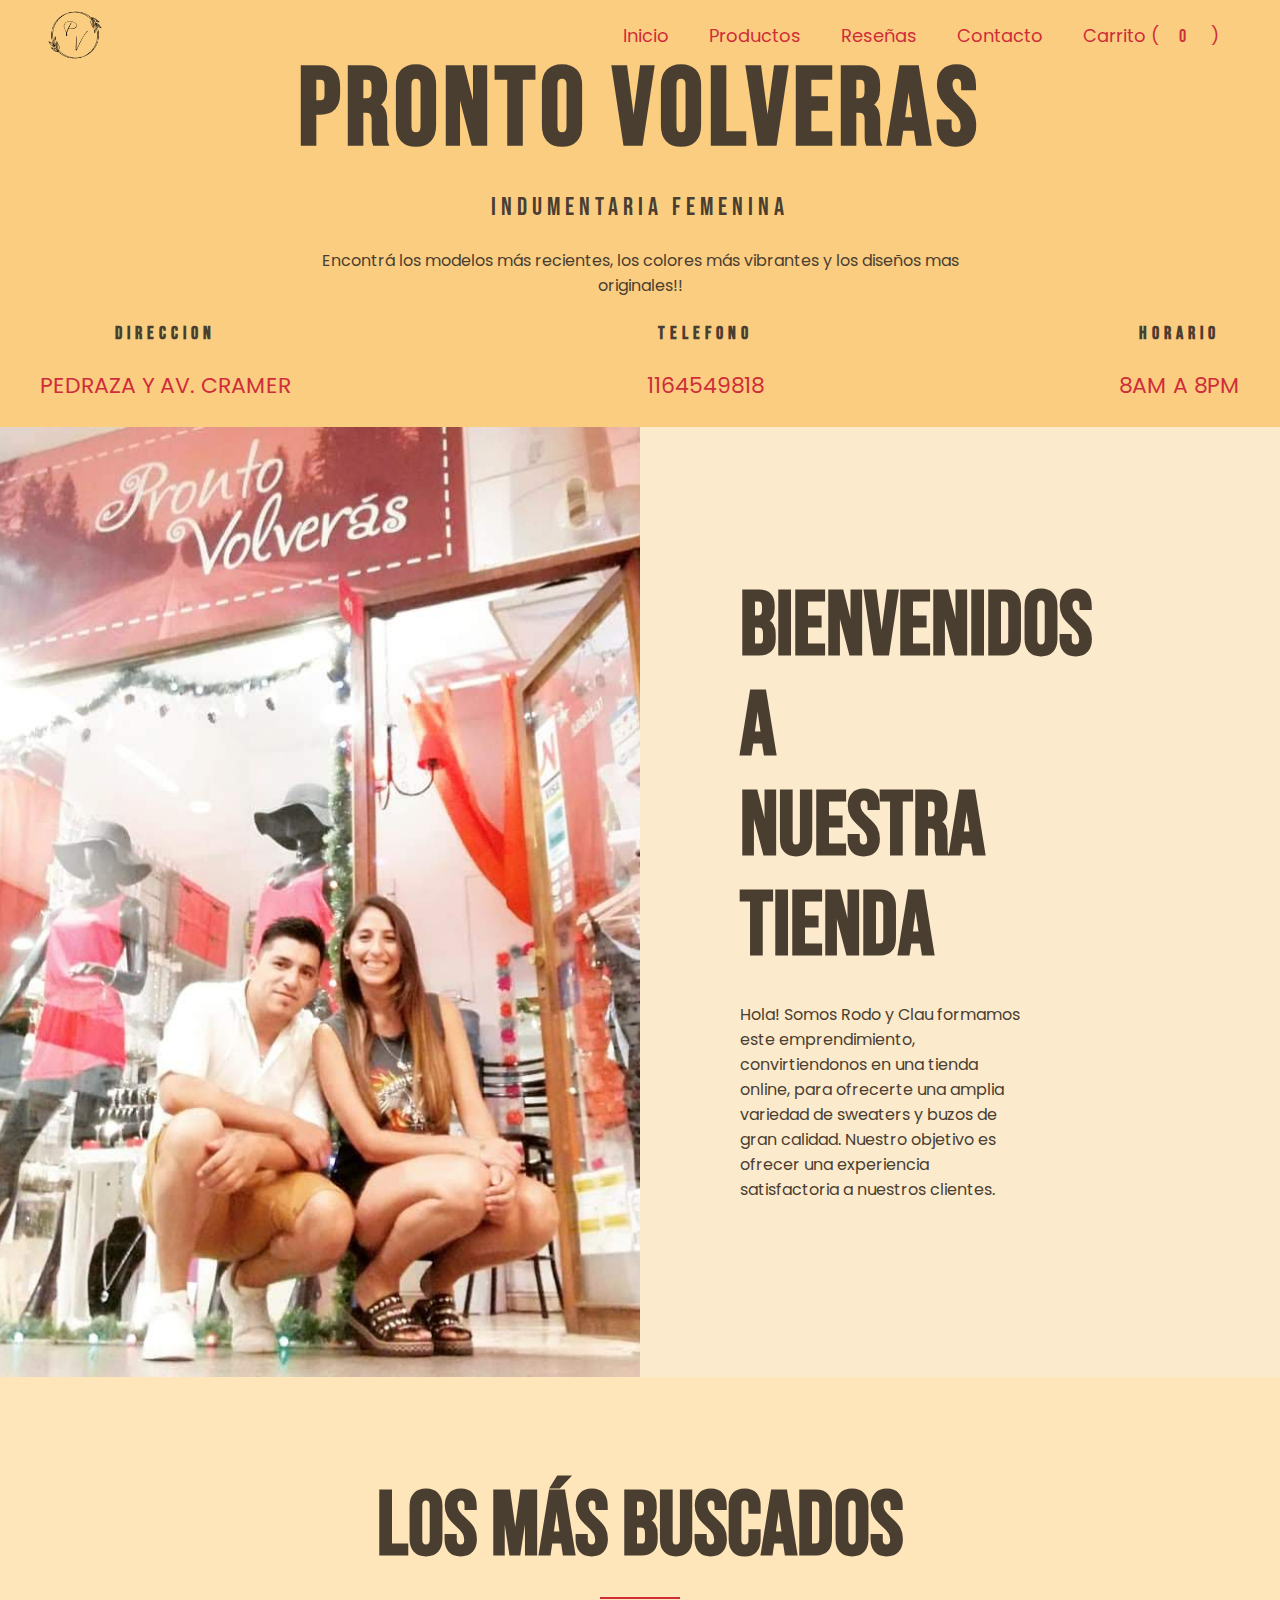
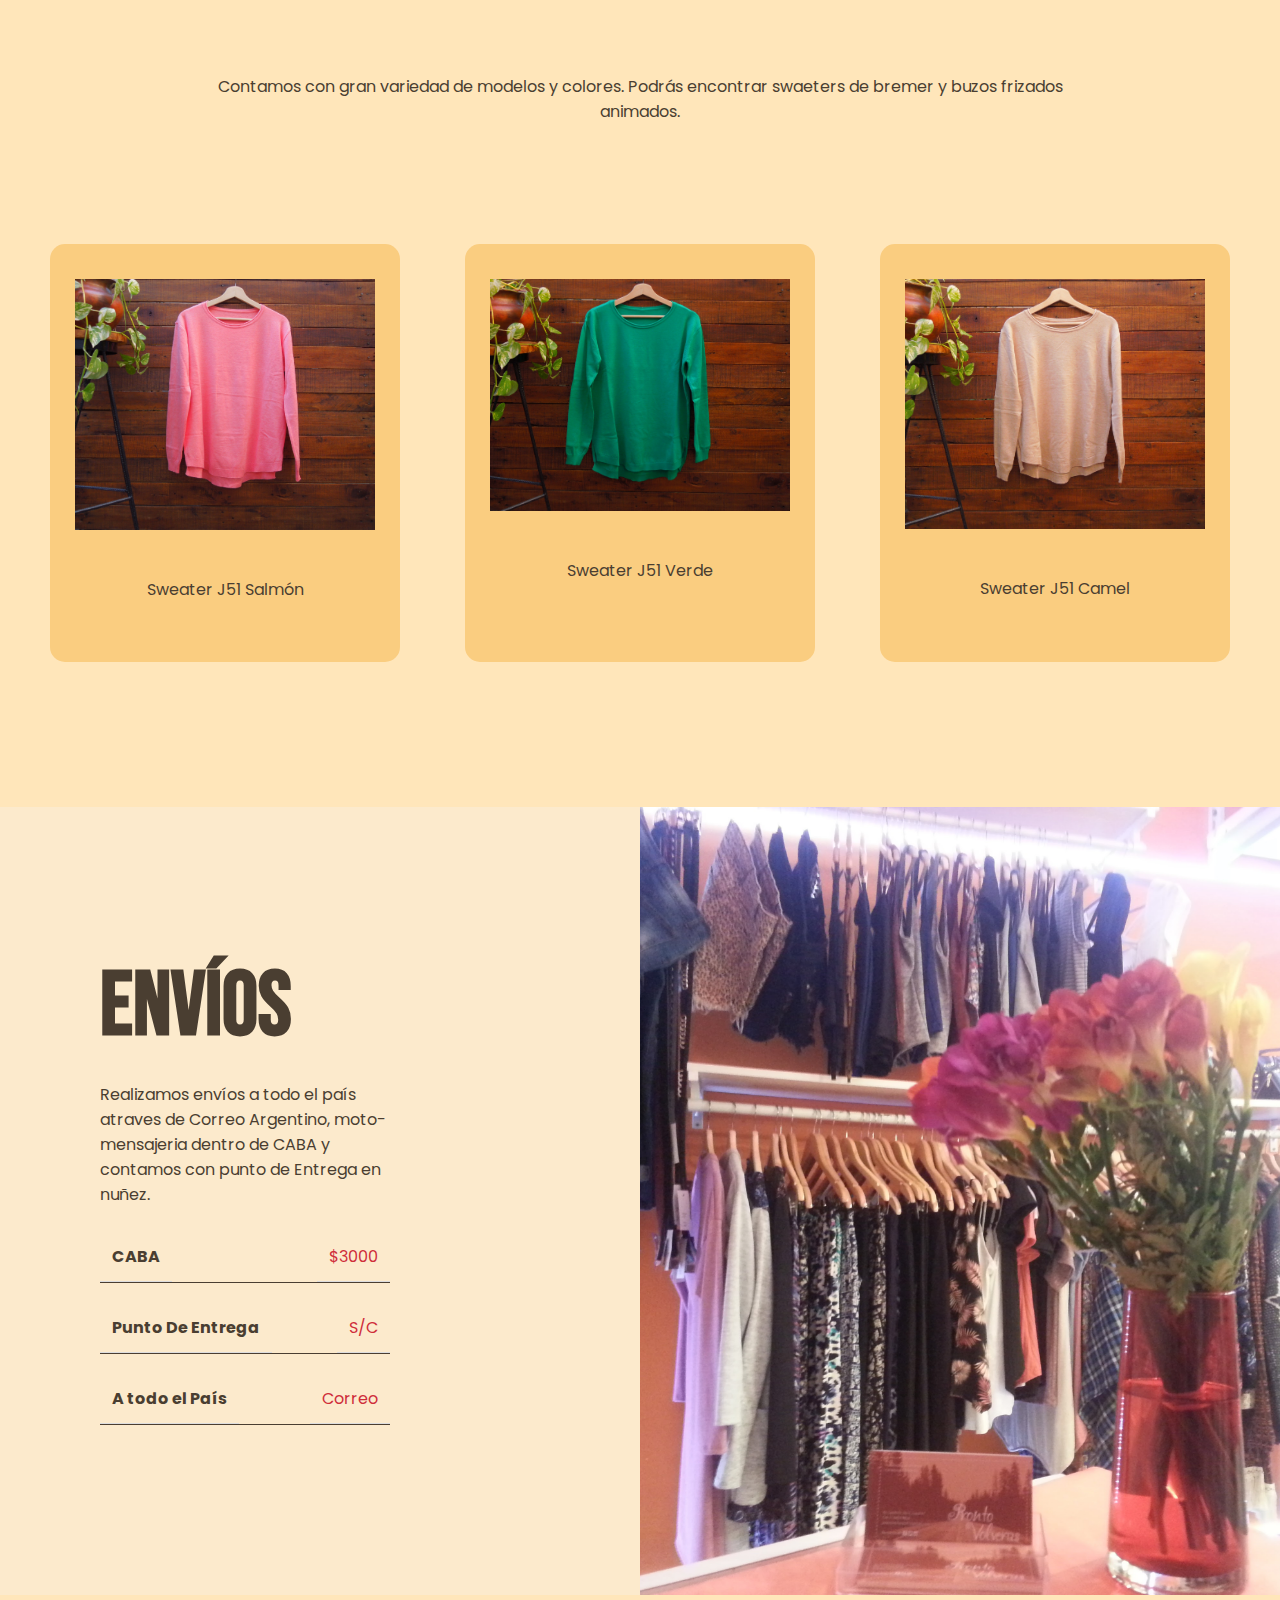
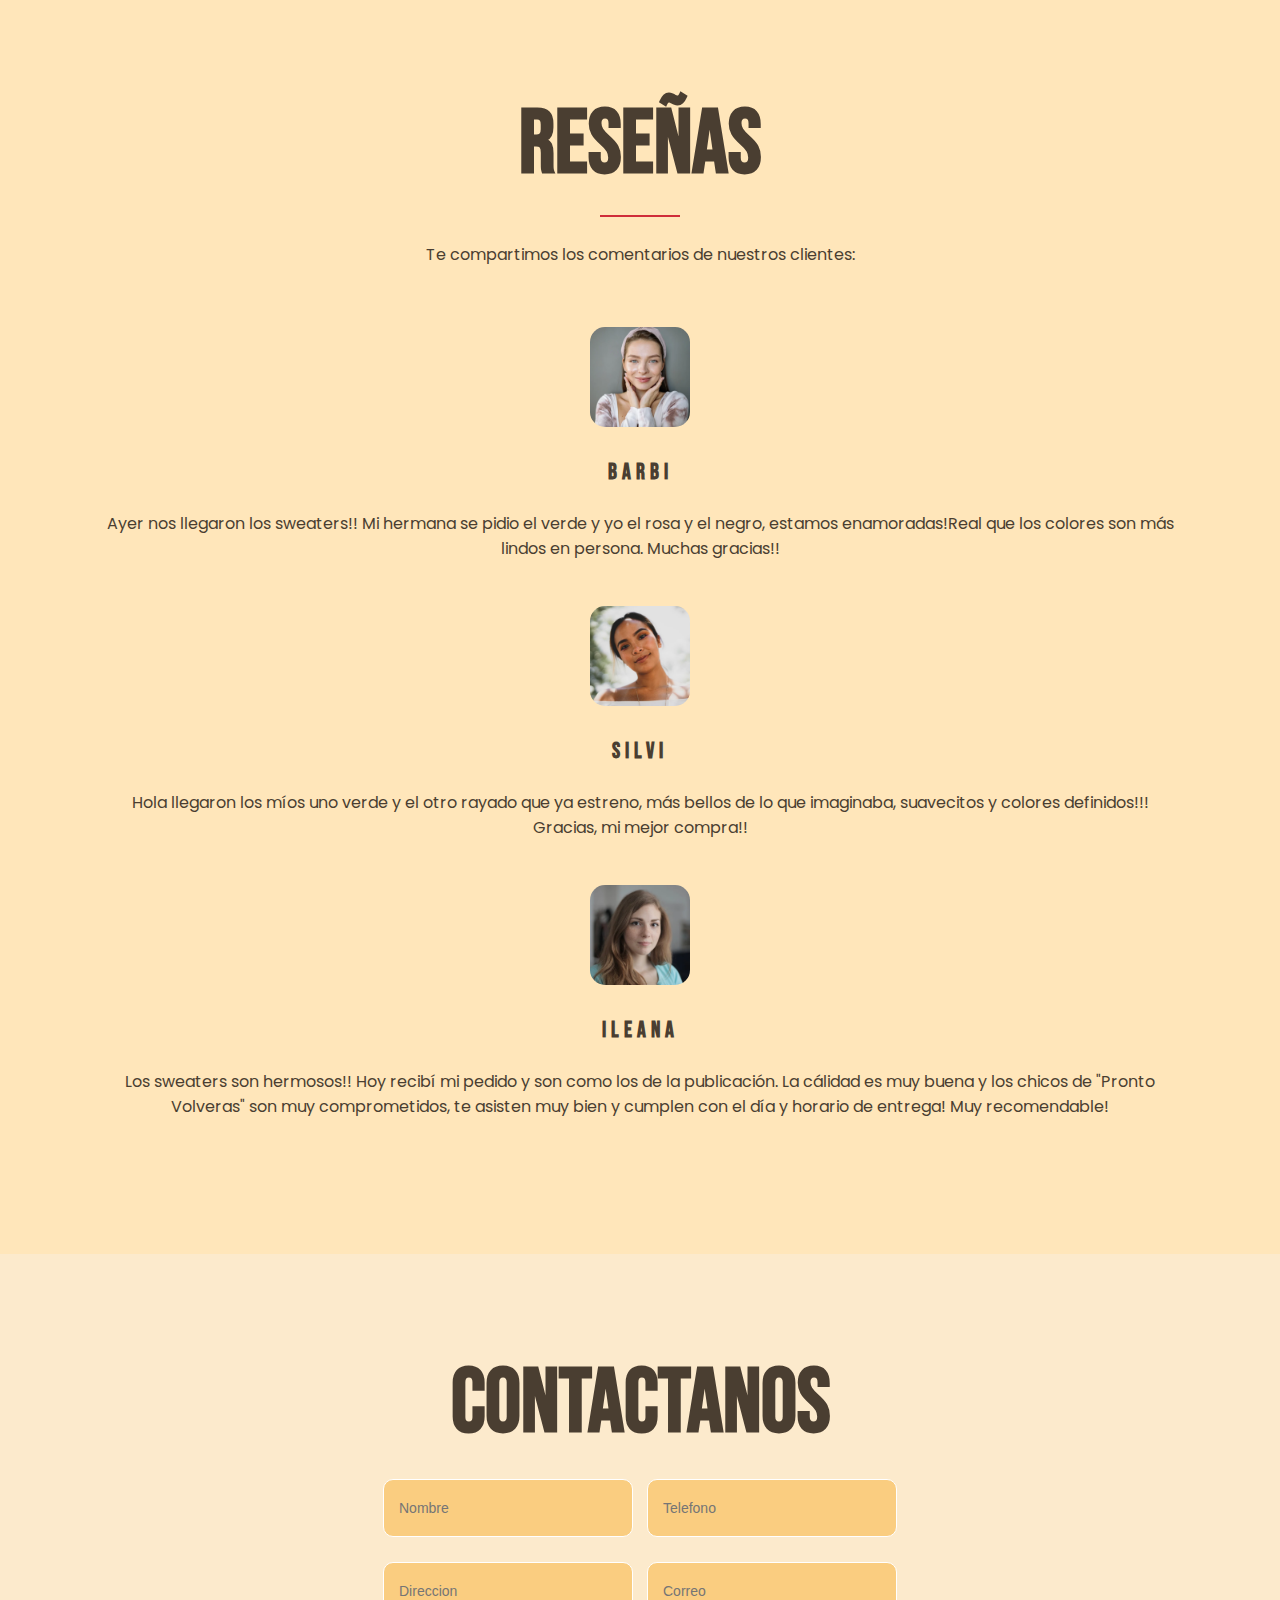
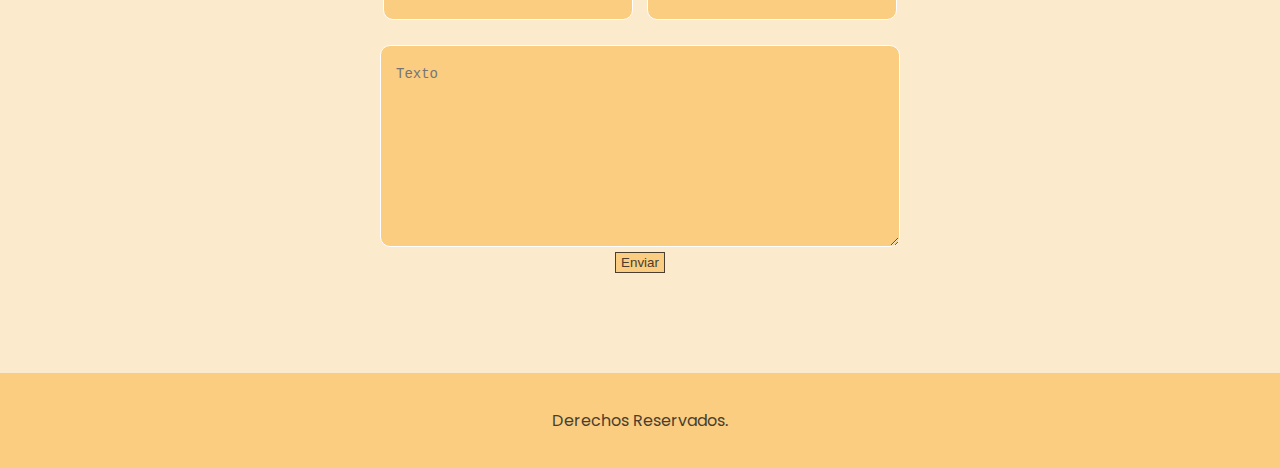
<file: index.html>
<!DOCTYPE html>
<html lang="es">
<head>
    <meta charset="UTF-8">
    <meta http-equiv="X-UA-Compatible" content="IE=edge">
    <meta name="viewport" content="width=device-width, initial-scale=1.0">
    <title>Pronto Volveras Indumentaria</title>
    <link rel="stylesheet" href="style.css">
</head>
<body>
    <header class="header">
        <div class="menu container">
            <img src="./img/logo.png" width="70" class="logo" alt="logo pv"> 
            <input type="checkbox" id="menu">
            <label for="menu">
                <img src="./img/menu.png" class="menu-icono" alt="menu icono">
            </label>
            <nav class="navbar">
                <ul>
                    <li><a href="index.html">Inicio</a></li>
                    <li><a href="productos.html">Productos</a></li>
                    <li><a href="reseñas.html">Reseñas</a></li>
                    <li><a href="contacto.html">Contacto</a></li>
                    <li><a href="#">Carrito (<span id="contadorCarrito">0</span>)</a></li>
                </ul>
            </nav>
        </div>
        
        <div class="header-content container">
            <div class="header-txt">
                <h1>Pronto Volveras</h1>
                <span>Indumentaria Femenina</span>
                <p>Encontrá los modelos más recientes, 
                    los colores más vibrantes y 
                    los diseños mas originales!!
                </p>
            </div>
            <div class="header-dir">
                <div class="dir">
                    <h3>Direccion</h3>
                    <p>Pedraza y Av. Cramer</p>
                </div>
                <div class="dir">
                    <h3>Telefono</h3>
                    <p>1164549818</p>
                </div>
                <div class="dir">
                    <h3>Horario</h3>
                    <p>8am a 8pm</p>
                </div>
            </div>
        </div>
    </header>
    <section class="welcome">
        <div class="welcome-1"></div>
        <div class="welcome-2">
            <h2>Bienvenidos a Nuestra Tienda</h2>
            <p>
                Hola! Somos Rodo y Clau formamos este emprendimiento,
                convirtiendonos en una tienda online, para ofrecerte
                una amplia variedad de sweaters y buzos de gran calidad.
                Nuestro objetivo es ofrecer una experiencia satisfactoria
                a nuestros clientes.
            </p>
        </div>
    </section>
    <main class="productos container">
        <div class="productos-txt">
            <h2>Los más buscados</h2>
            <hr>
            <p>
                Contamos con gran variedad de modelos y colores.
                Podrás encontrar swaeters de bremer y buzos frizados animados.
            </p>
        </div>
        <div class="productos-group">
            <div class="productos-1">
                <img src="./img/swJ51Salmon.jpg" alt="sweater">
                <p>Sweater J51 Salmón</p>
            </div>
            <div class="productos-1">
                <img src="./img/swJ51Verde.jpg" alt="sweater">
                <p>Sweater J51 Verde</p>
            </div>
            <div class="productos-1">
                <img src="./img/swJ51Camel.jpg" alt="sweater">
                <p>Sweater J51 Camel</p>
            </div>
        </div>
    </main>
    <section class="envios">
        <div class="envios-1">
            <h2>Envíos</h2>
            <p>
                Realizamos envíos a todo el país atraves
                de Correo Argentino, moto-mensajeria dentro 
                de CABA y contamos con punto de Entrega en nuñez. 
            </p>
            <table>
                <tbody>
                    <tr>
                        <th>CABA</th>
                        <td>$3000</td>
                    </tr>
                    <tr>
                        <th>Punto De Entrega</th>
                        <td>S/C</td>
                    </tr>
                    <tr>
                        <th>A todo el País</th>
                        <td>Correo</td>
                    </tr>
                </tbody>
            </table>
        </div>
        <div class="envios-2"></div>
    </section>
    <section class="reseñas container">
        <div class="reseñas-txt">
            <h2>Reseñas</h2>
            <hr>
            <p>
                Te compartimos los comentarios de nuestros clientes:
            </p>
        </div>
        <div class="reseñas-group">
            <div class="card">
                <img src="./img/cara1.png" alt="persona">
                <h3>Barbi</h3>
                <p>
                    Ayer nos llegaron los sweaters!! Mi hermana se pidio el verde y
                    yo el rosa y el negro, estamos enamoradas!Real que los colores 
                    son más lindos en persona. Muchas gracias!!
                </p>
            </div>
            <div class="card">
                <img src="./img/cara2.png" alt="persona">
                <h3>Silvi</h3>
                <p>
                    Hola llegaron los míos uno verde y el otro rayado que ya estreno, 
                    más bellos de lo que imaginaba, suavecitos y colores definidos!!! 
                    Gracias, mi mejor compra!!
                </p>
            </div>
            <div class="card">
                <img src="./img/cara3.png" alt=""> 
                <h3>Ileana </h3>
                <p>
                    Los sweaters son hermosos!! Hoy recibí mi pedido y son como
                    los de la publicación. La cálidad es muy buena y los chicos 
                    de "Pronto Volveras" son muy comprometidos, te asisten muy bien
                    y cumplen con el día y horario de entrega! Muy recomendable!
                </p>
            </div>
        </div>
    </section>
    <footer>
        <div class="footer-form">
            <h2>Contactanos</h2>
            <form action="https://formspree.io/f/mgveybpv" method="POST">
                <div class="campo-1">
                    <input class="campo" type="text" id="nombre" name="nombre" placeholder="Nombre">
                    <span class="error" id="error-nombre"></span>
                    <input class="campo" type="number" id="telefono" name="telefono" placeholder="Telefono">
                </div>
                <div class="campo-1">
                    <input class="campo" type="text" id="direccion" name="direccion" placeholder="Direccion">
                    <input class="campo" type="email" id="correo" name="correo" placeholder="Correo">
                </div>
                <textarea class="campo" id="texto" name="texto" cols="30" rows="10" placeholder="Texto"></textarea>
                <input type="submit" value="Enviar" class="btn-1">
            </form>
        </div>
        <div class="footer-txt">
            <p>Derechos Reservados.</p>
        </div>
    </footer>
    <script src="script.js"></script>
</body>
</html>
</file>
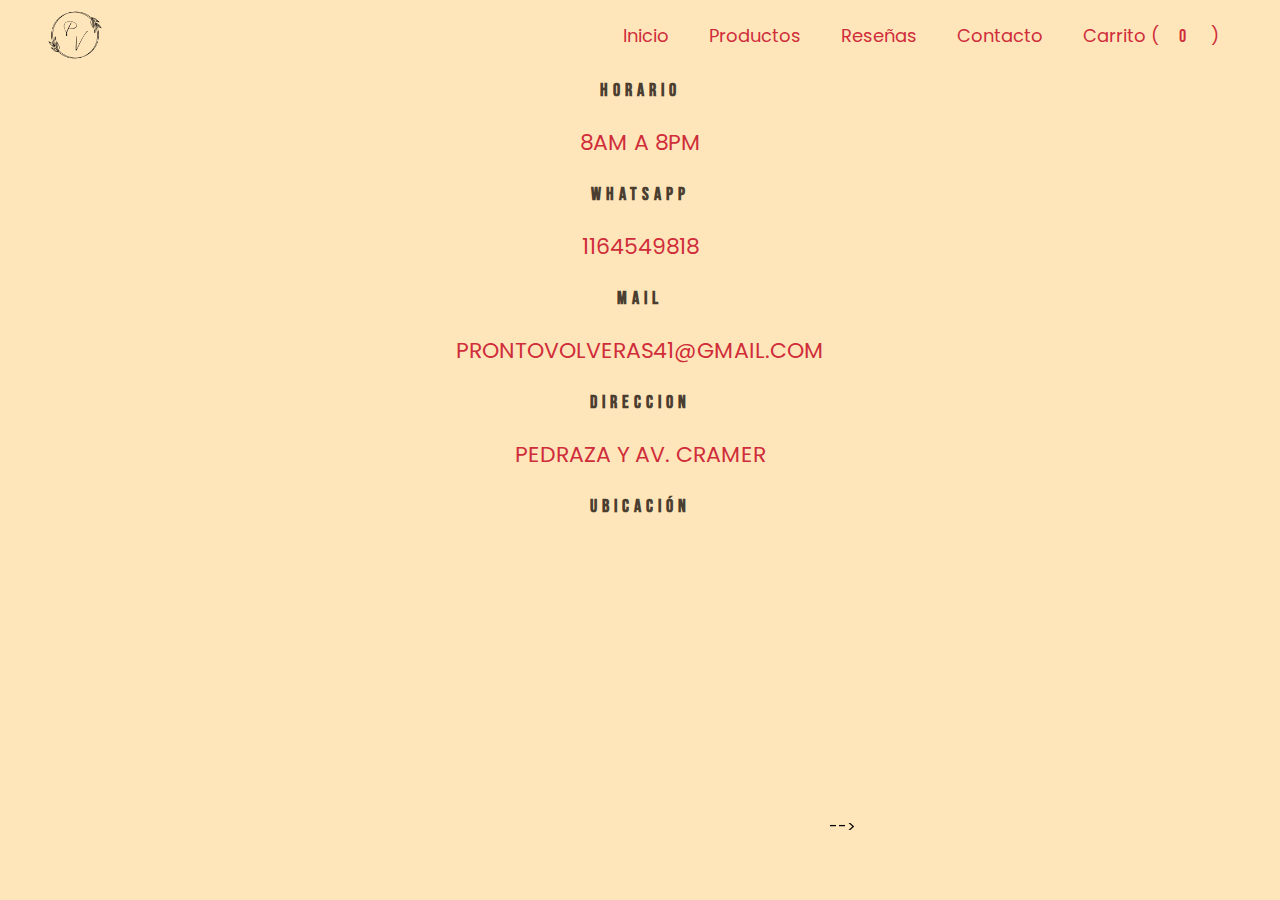
<file: contacto.html>
<!DOCTYPE html>
<html lang="es">
<head>
    <meta charset="UTF-8">
    <meta http-equiv="X-UA-Compatible" content="IE=edge">
    <meta name="viewport" content="width=device-width, initial-scale=1.0">
    <title>Pronto Volveras Indumentaria</title>
    <link rel="stylesheet" href="style.css">
</head>
<body>
    <div class="menu container">
        <img src="./img/logo.png" width="70" class="logo" alt="logo pv"> 
        <input type="checkbox" id="menu">
        <label for="menu">
            <img src="./img/menu.png" class="menu-icono" alt="menu icono">
        </label>
            <nav class="navbar">
                <ul>
                    <li><a href="index.html">Inicio</a></li>
                    <li><a href="productos.html">Productos</a></li>
                    <li><a href="reseñas.html">Reseñas</a></li>
                    <li><a href="contacto.html">Contacto</a></li>
                    <li><a href="#">Carrito (<span id="contadorCarrito">0</span>)</a></li>
                </ul>
            </nav>
    </div>
    <section>
        <div class="section-contacto container">
            <div class="section-dir">
                <div class="dir">
                    <h3>Horario</h3>
                    <p>8am a 8pm</p>
                </div>
                <div class="dir">
                    <h3>Whatsapp</h3>
                    <p>1164549818</p>
                </div>
                <div class="dir">
                    <h3>Mail</h3>
                    <p>prontovolveras41@gmail.com</p>
                </div>
                <div class="dir">
                    <h3>Direccion</h3>
                    <p>Pedraza y Av. Cramer</p>
                </div>
                <div class="dir">
                    <h3>Ubicación</h3>
                    <iframe src="https://www.google.com/maps/embed?pb=!1m18!1m12!1m3!1d3907.6457565868554!2d-58.47033090277612!3d-34.55544646897737!2m3!1f0!2f0!3f0!3m2!1i1024!2i768!4f13.1!3m3!1m2!1s0x95bcb684c479c359%3A0xd46c33cb8d773a96!2s3300%20Cramer%20Av.!5e0!3m2!1ses-419!2sar!4v1729520856252!5m2!1ses-419!2sar" width="400" height="300" style="border:0;" allowfullscreen="" loading="lazy" referrerpolicy="no-referrer-when-downgrade"></iframe> -->
                </div>
            </div>
        </div>
    </section>
    <script src="script.js"></script>
</body>
</file>
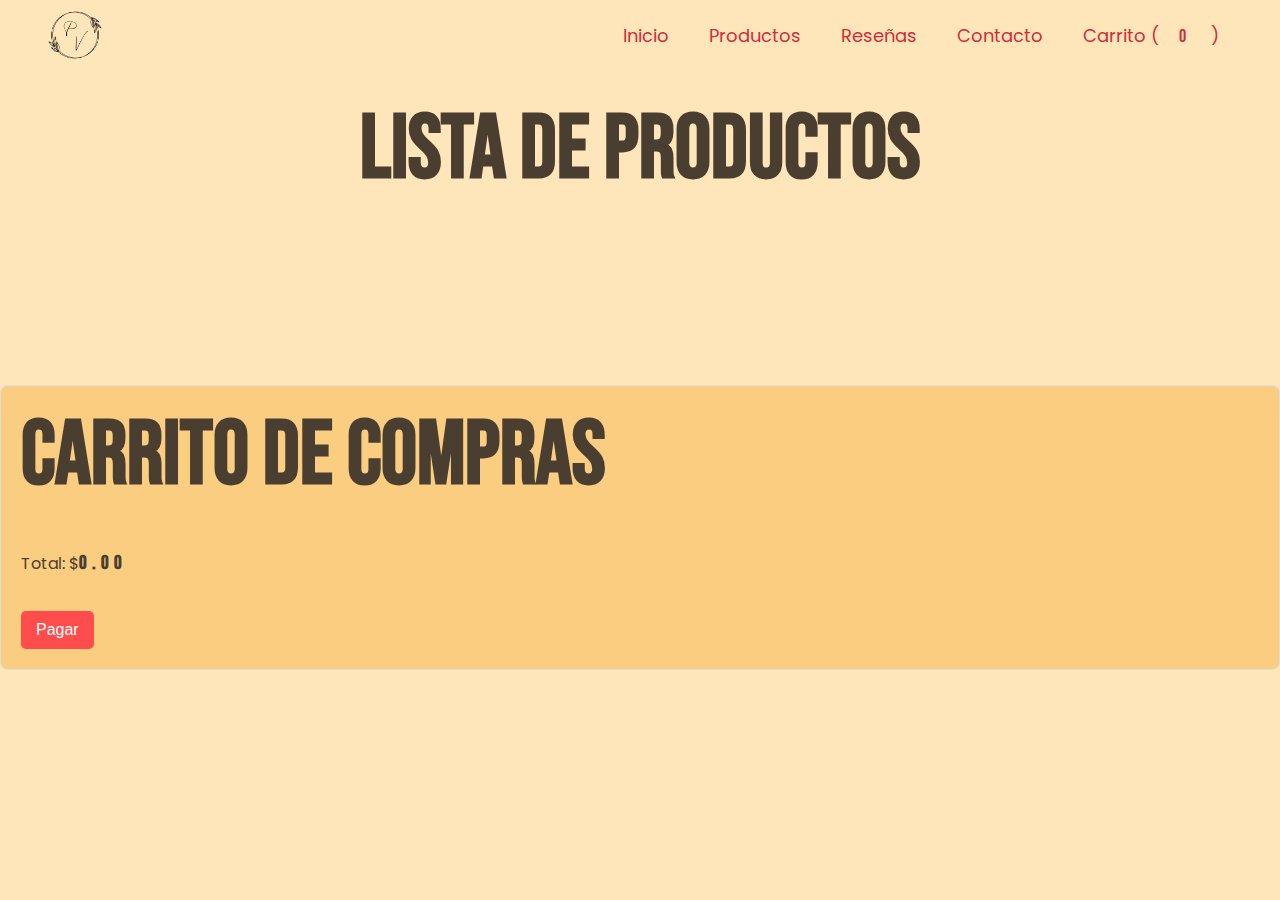
<file: productos.html>
<!DOCTYPE html>
<html lang="es">
<head>
    <meta charset="UTF-8">
    <meta http-equiv="X-UA-Compatible" content="IE=edge">
    <meta name="viewport" content="width=device-width, initial-scale=1.0">
    <title>Pronto Volveras Indumentaria</title>
    <link rel="stylesheet" href="style.css">
</head>
<body>
    <div class="menu container">
    <img src="./img/logo.png" width="70" class="logo" alt="logo pv"> 
    <input type="checkbox" id="menu">
    <label for="menu">
        <img src="./img/menu.png" class="menu-icono" alt="menu icono">
    </label>
        <nav class="navbar">
            <ul>
                <li><a href="index.html">Inicio</a></li>
                <li><a href="productos.html">Productos</a></li>
                <li><a href="reseñas.html">Reseñas</a></li>
                <li><a href="contacto.html">Contacto</a></li>
                <li><a href="#">Carrito (<span id="contadorCarrito">0</span>)</a></li>
            </ul>
        </nav>
    </div>
    <main>
        <div class="listaProductos-txt">
            <h2>Lista de Productos</h2>
            <div id="productos"></div>
        </div>
        <div id="carritoContainer" style="display:none;">
            <h2>Carrito de Compras</h2>
            <div id="carrito"></div>
            <p>Total: $<span id="totalCarrito">0</span></p>
            <button id="botonPagar">Pagar</button>
        </div> 

        <script>
            const apiUrl = 'https://fakestoreapi.com/products?limit=5';
            let carrito = JSON.parse(localStorage.getItem('carrito')) || [];

            async function obtenerProductos() {
                try {
                    const respuesta = await fetch(apiUrl);
                    if (!respuesta.ok) {
                        throw new Error('Error en la red: ' + respuesta.statusText);
                    }
                    const productos = await respuesta.json();
                    mostrarProductos(productos);
                } catch (error) {
                    console.error('Error al obtener los productos:', error);
                }
            }

            function mostrarProductos(productos) {
                const contenedor = document.getElementById('productos');
                contenedor.innerHTML = '';
                productos.forEach(producto => {
                    const div = document.createElement('div');
                    div.classList.add('producto');
                    div.innerHTML = `
                        <h1>${producto.title}</h1>
                        <img src="${producto.image}" alt="${producto.title}" width="100">
                        <p>Precio: $${producto.price}</p>
                        <button onclick="agregarAlCarrito(${producto.id}, '${producto.title}', ${producto.price})">Agregar al Carrito</button>
                    `;
                    contenedor.appendChild(div);
                });
                actualizarContador();
            }

            function agregarAlCarrito(productId, title, price) {
                const productoExistente = carrito.find(item => item.id === productId);
                if (productoExistente) {
                    productoExistente.cantidad += 1;
                } else {
                    carrito.push({ id: productId, title, price, cantidad: 1 });
                }
                localStorage.setItem('carrito', JSON.stringify(carrito));
                mostrarCarrito();
                actualizarContador();
            }

            function mostrarCarrito() {
                const contenedorCarrito = document.getElementById('carrito');
                contenedorCarrito.innerHTML = '';
                let total = 0;

                carrito.forEach(item => {
                    const div = document.createElement('div');
                    div.innerHTML = `
                        <p>${item.title} - Cantidad: <input type="number" value="${item.cantidad}" min="1" onchange="actualizarCantidad(${item.id}, this.value)"> 
                        <button onclick="eliminarDelCarrito(${item.id})">Eliminar</button></p>
                    `;
                    contenedorCarrito.appendChild(div);
                    total += item.price * item.cantidad;
                });
                document.getElementById('totalCarrito').innerText = total.toFixed(2);
                document.getElementById('carritoContainer').style.display = 'block';
            }

            function actualizarCantidad(productId, cantidad) {
                const producto = carrito.find(item => item.id === productId);
                if (producto) {
                    producto.cantidad = parseInt(cantidad);
                    localStorage.setItem('carrito', JSON.stringify(carrito));
                    mostrarCarrito();
                }
            }

            function eliminarDelCarrito(productId) {
                carrito = carrito.filter(item => item.id !== productId);
                localStorage.setItem('carrito', JSON.stringify(carrito));
                mostrarCarrito();
                actualizarContador();
            }

            function actualizarContador() {
                const contador = carrito.reduce((acc, item) => acc + item.cantidad, 0);
                document.getElementById('contadorCarrito').innerText = contador;
            }

            obtenerProductos();
            mostrarCarrito(); // Mostrar carrito si hay productos guardados en localStorage
        </script>
    </main>
</body>
</html>


<!-- Esta seccion la utilice en la 1° preentrega esta comentada ya que en la entrega final utilice una API externa -->

<!-- <main class="productos container">
    <div class="productos-txt">
        <h2>Nuestros Sweaters</h2>
        <hr>
        <p>
            Contamos con gran variedad de modelos y colores.
            Podrás encontrar swaeters de bremer y buzos frizados animados.
        </p> -->
        <!-- <h1>SWEATERS BREMER</h1> -->
    <!-- </div> -->
    <!-- <div class="productos-group">
        <div class="productos-1">
            <img src="./img/swJ51Salmon.jpg" alt="sweater">
            <p>Sweater J51 Salmón</p>
            <a href="#">Saber más...</a>
        </div>
        <div class="productos-1">
            <img src="./img/swJ51Verde.jpg" alt="sweater">
            <p>Sweater J51 Verde</p>
            <a href="#">Saber más...</a>
        </div>
        <div class="productos-1">
            <img src="./img/swJ51Camel.jpg" alt="sweater">
            <p>Sweater J51 Camel</p>
            <a href="#">Saber más...</a>
        </div>
    </div>
    <div class="productos-group2">
        <div class="productos-2">
            <img src="./img/swJ51Gris.jpg" alt="sweater">
            <p>Sweater J51 Gris</p>
            <a href="#">Saber más...</a>
        </div>
        <div class="productos-2">
            <img src="./img/swJ51Rosa.jpg" alt="sweater">
            <p>Sweater J51 Rosa</p>
            <a href="#">Saber más...</a>
        </div>
        <div class="productos-2">
            <img src="./img/swJ51Negro.jpg" alt="sweater">
            <p>Sweater J51 Negro</p>
            <a href="#">Saber más...</a>
        </div>
    </div>

    <div class="productos-txt">
        <h1>Buzos Animados</h1>
    </div>
    <div class="productos-group2">
        <div class="productos-2">
            <img src="./img/buzoCarlitos.jpg" alt="buzo">
            <p>Buzo Carlitos</p>
            <a href="#">Saber más...</a>
        </div>
        <div class="productos-2">
            <img src="./img/buzoDumbo.jpg" alt="buzo">
            <p>Buzo Dumbo</p>
            <a href="#">Saber más...</a>
        </div>
        <div class="productos-2">
            <img src="./img/buzoPantera.jpg" alt="buzo">
            <p>Buzo Pantera Rosa</p>
            <a href="#">Saber más...</a>
        </div> -->
    <!-- </div>
</main>
<script src="script.js"></script> 
</body> -->
</file>
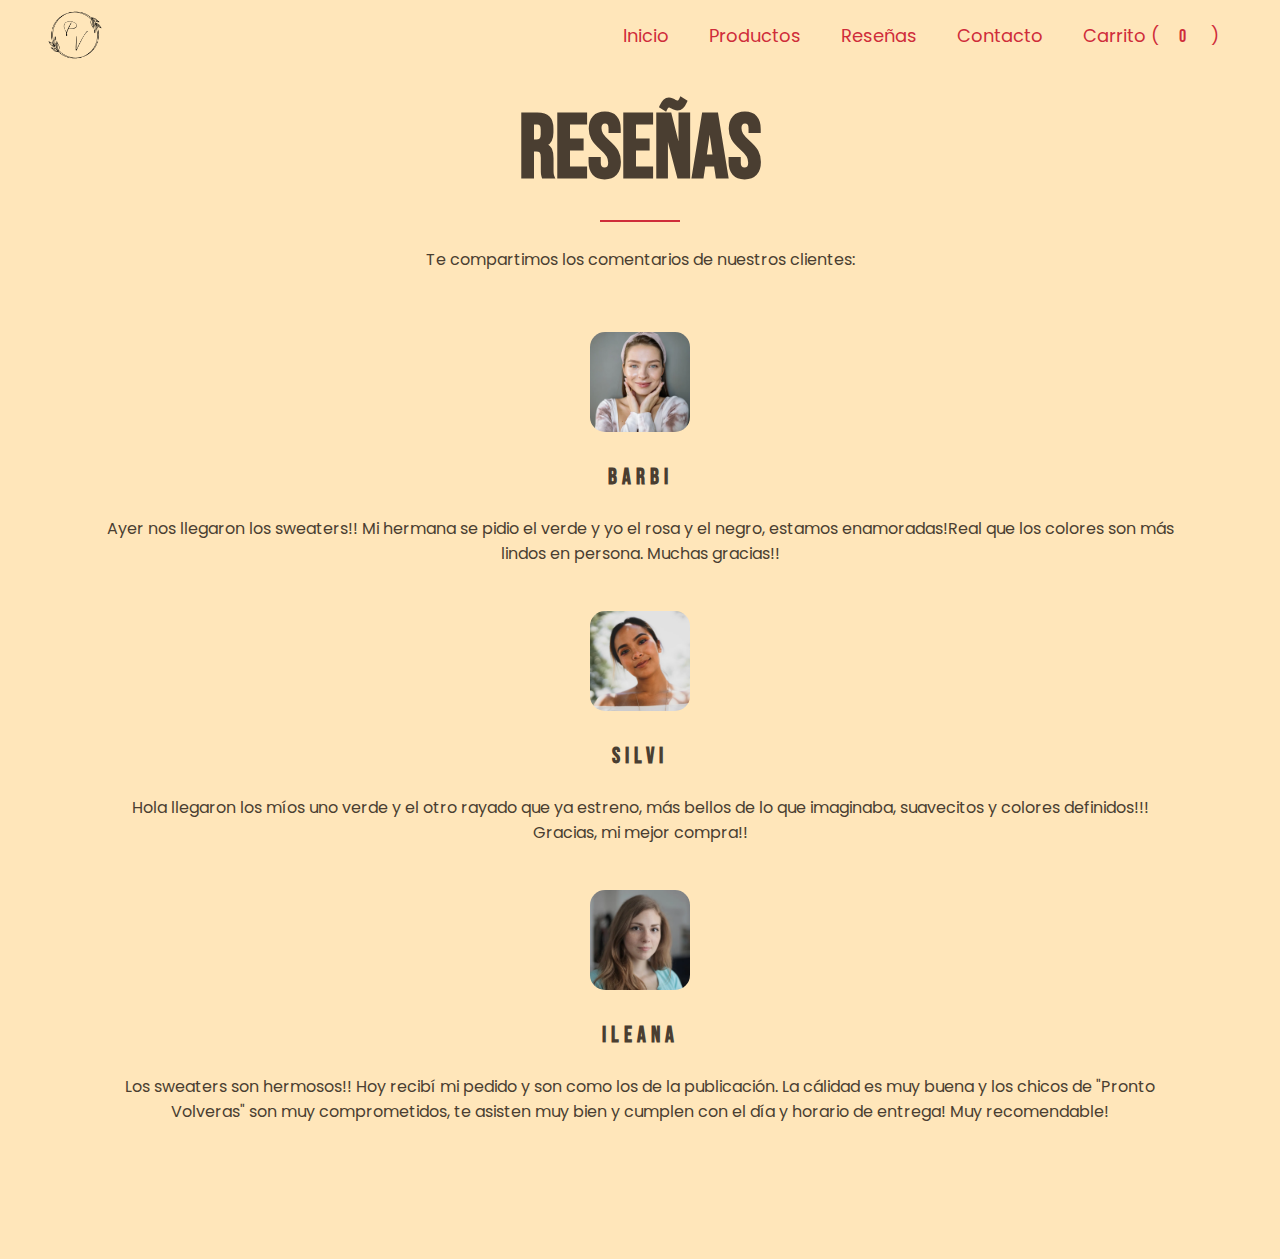
<file: reseñas.html>
<!DOCTYPE html>
<html lang="es">
<head>
    <meta charset="UTF-8">
    <meta http-equiv="X-UA-Compatible" content="IE=edge">
    <meta name="viewport" content="width=device-width, initial-scale=1.0">
    <title>Pronto Volveras Indumentaria</title>
    <link rel="stylesheet" href="style.css">
</head>
<body>
    <div class="menu container">
        <img src="./img/logo.png" width="70" class="logo" alt="logo pv"> 
        <input type="checkbox" id="menu">
        <label for="menu">
            <img src="./img/menu.png" class="menu-icono" alt="menu icono">
        </label>
            <nav class="navbar">
                <ul>
                    <li><a href="index.html">Inicio</a></li>
                    <li><a href="productos.html">Productos</a></li>
                    <li><a href="reseñas.html">Reseñas</a></li>
                    <li><a href="contacto.html">Contacto</a></li>
                    <li><a href="#">Carrito (<span id="contadorCarrito">0</span>)</a></li>
                </ul>
            </nav>
    </div>
    <section class="reseñas container">
        <div class="reseñas-txt">
            <h2>Reseñas</h2>
            <hr>
            <p>
                Te compartimos los comentarios de nuestros clientes:
            </p>
        </div>
        <div class="reseñas-group">
            <div class="card">
                <img src="./img/cara1.png" alt="persona"> 
                <h3>Barbi</h3>
                <p>
                    Ayer nos llegaron los sweaters!! Mi hermana se pidio el verde y
                    yo el rosa y el negro, estamos enamoradas!Real que los colores 
                    son más lindos en persona. Muchas gracias!!
                </p>
            </div>
            <div class="card">
                <img src="./img/cara2.png" alt="persona"> 
                <h3>Silvi</h3>
                <p>
                    Hola llegaron los míos uno verde y el otro rayado que ya estreno, 
                    más bellos de lo que imaginaba, suavecitos y colores definidos!!! 
                    Gracias, mi mejor compra!!
                </p>
            </div>
            <div class="card">
                <img src="./img/cara3.png" alt="persona"> 
                <h3>Ileana </h3>
                <p>
                    Los sweaters son hermosos!! Hoy recibí mi pedido y son como
                    los de la publicación. La cálidad es muy buena y los chicos 
                    de "Pronto Volveras" son muy comprometidos, te asisten muy bien
                    y cumplen con el día y horario de entrega! Muy recomendable!
                </p>
            </div>
        </div>
    </section>
    <script src="script.js"></script>
</body>
</file>
<file: style.css>
@import url('https://fonts.googleapis.com/css2?family=Poppins:wght@400;500;600;700;800&display=swap');
@import url('https://fonts.googleapis.com/css2?family=Bebas+Neue&family=Poppins&display=swap');

* {
    margin: 0;
    padding: 0;
    box-sizing: border-box;
    text-decoration: none;
    list-style: none;
}

body {
    font-family: "Poppins", serif;
    background-color: #ffe6ba;
}

.container {
    max-width: 1200px;
    margin: 0 auto;
}

.header {
    background-color:#facd80;
    display: flex;
    align-items: center;
}

.menu {
    position: absolute;
    top: 0;
    left: 0;
    right: 0;
    display: flex;
    align-items: center;
    justify-content: space-between;
    z-index: 1000;
}

.menu .navbar ul li {
    position: relative;  
    float: left;
}

.menu .navbar ul li a {
    font-size: 18px;
    padding: 20px;
    color: #cf2D3A;
    display: block;
}

.menu .navbar ul li a:hover {
    color: #232323;
}

#menu {
    display: none;
}

.menu-icono {
    width: 25px;
}

.menu label {
    cursor: pointer;
    display: none;
}

.header-txt {
    text-align: center;
    margin-top: 45px;
}

.header-txt h1, span, h3 {
    font-size: 110px;
    letter-spacing: 5px;
    text-transform: uppercase;
    font-family: "Bebas Neue", sans-serif;
    color: #4a3e31;
    margin-bottom: 15px;
}

.header-txt span {
    font-size: 25px;
}

.header-txt p {
    color: #4a3e31;
    padding: 0 250px;
    margin: 25px 0;
}

.header-dir {
    display: flex;
    justify-content: space-between;
    text-align: center;
    margin-top: 20px;
}

.dir h3 {
    font-size: 18px;
}

.dir p {
    font-size: 22px;
    color: #cf2D3A;
    text-transform: uppercase;
}

.welcome {
    display: flex;
}

.welcome-1 {
    background-image: url(./img/Nosotros.jpg);
    background-position: center center;
    background-repeat: no-repeat;
    background-size: cover;
    width: 50%;
}

.welcome-2 {
    width: 50%;
    padding: 150px 250px 150px 100px;
    background-color: #fceacc;
}

h2 {
    font-size: 90px;
    line-height: 100px;
    color: #4a3e31;
    text-transform: uppercase;
    font-family: "Bebas Neue", sans-serif;
    margin-bottom: 20px;
}

p {
    font-size: 16px;
    color: #4a3e31;
    margin: 25px 0;
}

.productos {
    padding: 100px 0;
    text-align: center;
}

.productos-txt {
    display: flex;
    flex-direction: column;
    align-items: center;
}

hr {
    border: 1px solid #cf2D3A;
    width: 80px;
}

.productos-txt p {
    padding: 50px 150px;
}

.productos-group {
    display: flex;
    justify-content: space-between;
    margin: 45px 0;
}

.productos-1 {
    background-color: #facd80;
    padding: 35px 25px;
    margin: 0 10px;
    border-radius: 15px;
}

.productos-1 img {
    width: 300px;
    margin-bottom: 15px;
}

.envios {
    display: flex;
}

.envios-1 {
    width: 50%;
    padding: 150px 250px 150px 100px;
    background-color:  #fceacc;
}

.table {
    margin: 50px 0;
    width: 100%;
    text-align: left;
    border-collapse: collapse;
}

tr {
    display: flex;
    justify-content: space-between;
    border-bottom: 1px solid #4a3e31;
    margin-bottom: 20px;
}

th {
    color: #4a3e31;
    padding-bottom: 15px;
}

td {
    color: #cf2D3A;
}

.envios-2 {
    background-image: url(./img/localFondo.jpg);
    background-position: center center;
    background-repeat: no-repeat;
    background-size: cover;
    width: 50%;
}

.reseñas {
    padding: 100px 0;
    text-align: center;
}

.reseñas-txt {
    display: flex;
    flex-direction: column;
    align-items: center;
    text-align: center;
    margin-bottom: 25px;
}
.reseñas-group {
    display: grid;
    grid-template-columns: repeat(auto-fit, 250px 1fr);
    gap: 20px;
    padding: 10px;
}
.card {
    text-align: center;
} 
.card img {
    width: 100px;
    border-radius: 15px;
    margin-bottom: 25px;
}
.card h3 {
    font-size: 22px;
}

.card p {
    padding: 0 50px;
}

.card a {
    color: #cf2D3A;
} 

.footer-form {
    text-align: center;
    padding: 100px 0; 
    background-color:  #fceacc;
}

.footer-form h2 {
    text-align: center;
}

form {
    display: flex;
    flex-direction: column;
    align-items: center;
}

.campo-1 {
    margin-bottom: 15px;
}

.campo {
    margin: 5px;
    padding: 20px 15px;
    width: 250px;
    background-color: #facd80;
    border: 1px solid #ffffff;
    outline: none;
    border-radius: 10px;
    color: #4a3e31;
    font-size: 14px;
}

textarea {
    width: 520px !important;
}
.btn-1 {
    background-color: #facd80;
    color: #4a3e31;
    padding: 2px 5px;
    border: 1px solid #4a3e31; 
}

.footer-txt {
    text-align: center;
    padding: 10px;
    background-color: #facd80;
}

.section-dir {
    max-width: 1200px;
    margin: 0 auto;
    text-align: center;
    margin-top: 80px;
}

.productos-group2 {
    display: flex;
    justify-content: space-between;
    margin: 45px 0;
}

.productos-2 {
    background-color: #facd80;
    padding: 35px 25px;
    margin: 0 10px;
    border-radius: 15px;
}

.productos-2 img {
    width: 300px;
    margin-bottom: 15px;
}

.productos-2 a {
    color: #cf2D3A;
    font-size: 16px;
} 

#error-nombre {
    font-size: 18px;
    color: #cf2D3A;
}

.section-carrito-container {
    max-width: 800px;
    margin: auto; 
    margin-top: 80px;
    background: #facd80;
    padding: 20px;
    border-radius: 8px;
    box-shadow: 0 2px 10px rgba(0, 0, 0, 0.1);
}
table {
    width: 100%;
    border-collapse: collapse;
    margin-top: 20px;
}
th, td {
    padding: 12px;
    text-align: left;
    border-bottom: 1px solid #ddd;
}
th {
    background-color: #fceacc;
}
.total {
    font-weight: bold;
    font-size: 1.2em;
    margin-top: 20px;
}
.button {
    margin-top: 20px;
    padding: 10px 15px;
    background-color:#4a3e31;
    color: white;
    border: none;
    border-radius: 5px;
    cursor: pointer;
}
.button:hover {
    background-color: #cf2D3A;
}

.listaProductos-txt {
    padding: 100px 0;
    text-align: center;
}

.listaProductos-txt {
    display: flex;
    flex-direction: column;
    align-items: center;
    text-align: center;
    margin-bottom: 25px;
}

#productos {
    margin-top: 40px;
}
.producto {
    border: 1px solid #4a3e31;
    padding: 1px;
    margin: 10px 0;
}
button {
    background-color: #4a3e31;
    color: white;
    border: none;
    padding: 10px;
    cursor: pointer;
    border-radius: 5px;
}
button:hover {
    background-color: #cf2D3A;
}

.ul .li{
    font-size: 18px;
    padding: 20px;
    color: #cf2D3A;
}
#contadorCarrito {
    font-size: 18px;
    padding: 20px;
    color: #cf2D3A;
}

#carritoContainer {
    background-color: #facd80;
    border: 1px solid #ddd;
    border-radius: 8px;
    padding: 20px;
    margin-top: 20px;
}

#carrito {
    max-height: 300px;
    overflow-y: auto;
    margin-bottom: 20px;
}

#carrito p {
    display: flex;
    justify-content: space-between;
    align-items: center;
    padding: 10px;
    border-bottom: 1px solid #eee;
}

#carrito input[type="number"] {
    width: 50px;
    margin-left: 10px;
}

button {
    background-color: #ff4c4c;
    color: white;
    border: none;
    border-radius: 5px;
    padding: 5px 10px;
    cursor: pointer;
}

button:hover {
    background-color: #e63939;
}

#totalCarrito {
    font-weight: bold;
    font-size: 1.2em;
} 

#botonPagar {
    background-color: #ff4c4c; 
    color: white;
    border: none;
    border-radius: 5px;
    padding: 10px 15px;
    font-size: 1em;
    cursor: pointer;
    transition: background-color 0.3s;
    margin-top: 10px;
}

#botonPagar:hover {
    background-color: #e63939; 
}

@media(max-width:991px) {
    .menu {
        padding: 20px;
    }

    .menu label {
        display: initial;
    }
    .menu .navbar {
        position: absolute;
        top: 100%;
        left: 0;
        right: 0;
        background-color: #fceacc;
        display: none;
    }
    .menu .navbar ul li {
        width: 100%;
    } 

    #menu:checked ~ .navbar {
        display: initial; 
    }
    .header {
        min-height: 0;
    }

    .header-content {
        padding: 80px 30px 50px 30px;
    }

    .header-txt {
        margin-bottom: 15px;
    }
    .header-txt h1 {
        font-size: 90px;
    }
    .header-txt p {
        padding: 0;
        margin: 15px 0;
    }
    .header-dir {
        flex-direction: column;
    }
    .dir p {
        font-size: 18px;
    }
    .welcome {
        flex-direction: column;
    }
    .welcome-1 {
        display: none;
    }
    .welcome-2 {
        width: 100%;
        padding: 30px;
        text-align: center;
    }
    h2 {
        font-size: 70px;
        line-height: 80px;
    }
    p {
        margin: 15px 0;
    }
    .productos {
        padding: 30px;
    }
    .productos-txt p {
        padding: 0;
    }
    .productos-group {
        flex-direction: column;
        margin: 0;
    }
    .productos-1 {
        margin: 0 0 20px 0;
    }
    .envios {
        flex-direction: column;
    }
    .envios-1 {
        width: 100%;
        padding: 30px;
        text-align: center;
    }
    table {
        margin: 25px 0 0 0;
    }
    .envios-2 {
        display: none;
    }
    .reseñas {
        padding: 30px;
    }
    .reseñas-group {
        flex-direction: column;
        margin-bottom: 0;
    }
    .card {
        margin-bottom: 25px;
    }
    .footer-form {
        padding: 30px;
    }
    textarea {
        width: 250px !important;
    }
    #carritoContainer {
        padding: 10px;
    }
    
    #carrito p {
        flex-direction: column;
        align-items: flex-start;
    }
    
    #carrito input[type="number"] {
        margin-top: 5px;
    }
}
</file>
